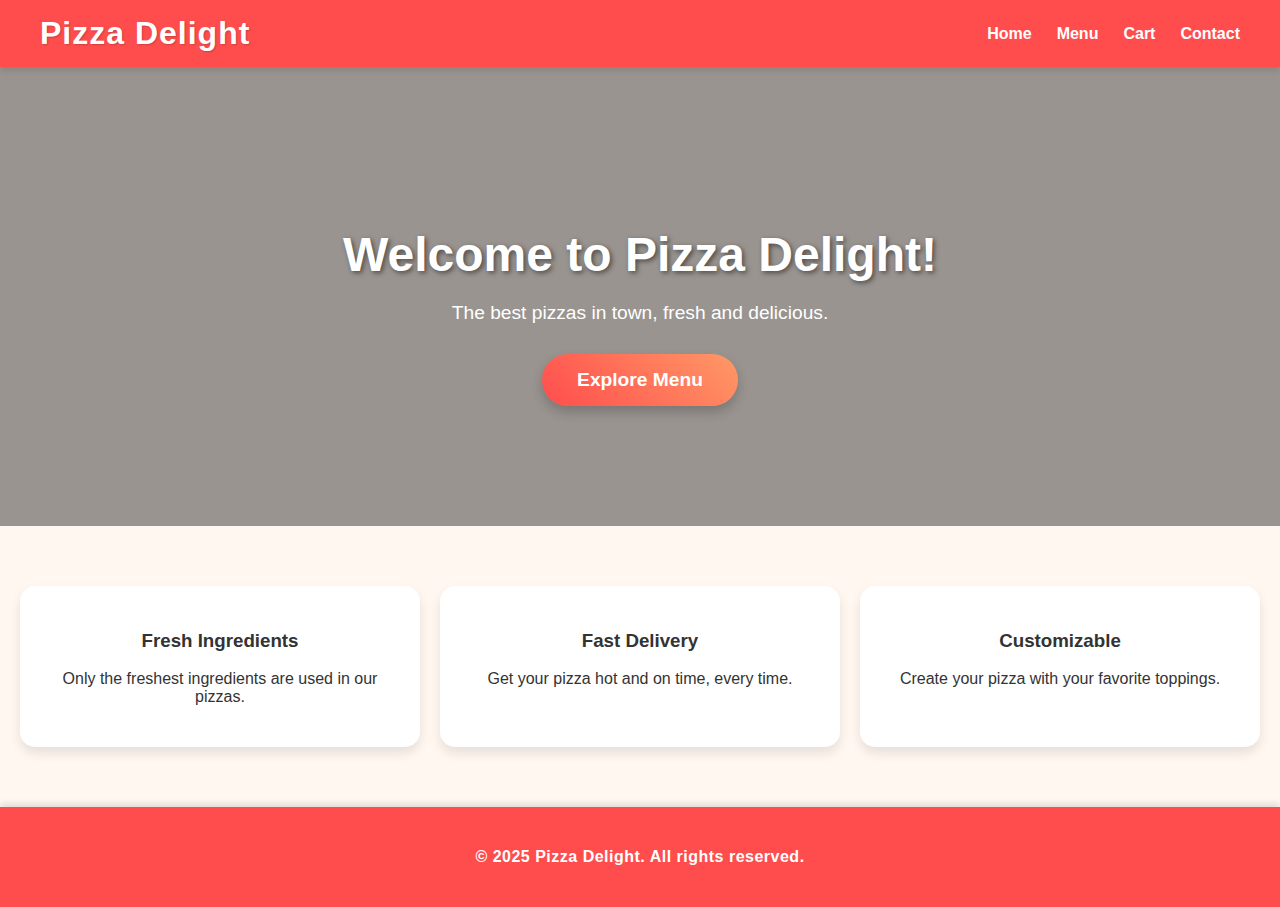
<file: index.html>
<!DOCTYPE html>
<html lang="en">
<head>
  <meta charset="UTF-8">
  <meta name="viewport" content="width=device-width, initial-scale=1.0">
  <title>Pizza Delight - Home</title>
  <link rel="stylesheet" href="css/style.css">
</head>
<body>
<header>
  <h1>Pizza Delight</h1>
  <nav>
    <ul>
      <li><a href="index.html">Home</a></li>
      <li><a href="menu.html">Menu</a></li>
      <li><a href="cart.html">Cart</a></li>
      <li><a href="contact.html">Contact</a></li>
    </ul>
  </nav>
</header>

<section class="hero">
  <h2>Welcome to Pizza Delight!</h2>
  <p>The best pizzas in town, fresh and delicious.</p>
  <a href="menu.html" class="btn">Explore Menu</a>
</section>

<section class="features">
  <div>
    <h3>Fresh Ingredients</h3>
    <p>Only the freshest ingredients are used in our pizzas.</p>
  </div>
  <div>
    <h3>Fast Delivery</h3>
    <p>Get your pizza hot and on time, every time.</p>
  </div>
  <div>
    <h3>Customizable</h3>
    <p>Create your pizza with your favorite toppings.</p>
  </div>
</section>

<footer>
  <p>&copy; 2025 Pizza Delight. All rights reserved.</p>
</footer>
</body>
</html>
</file>
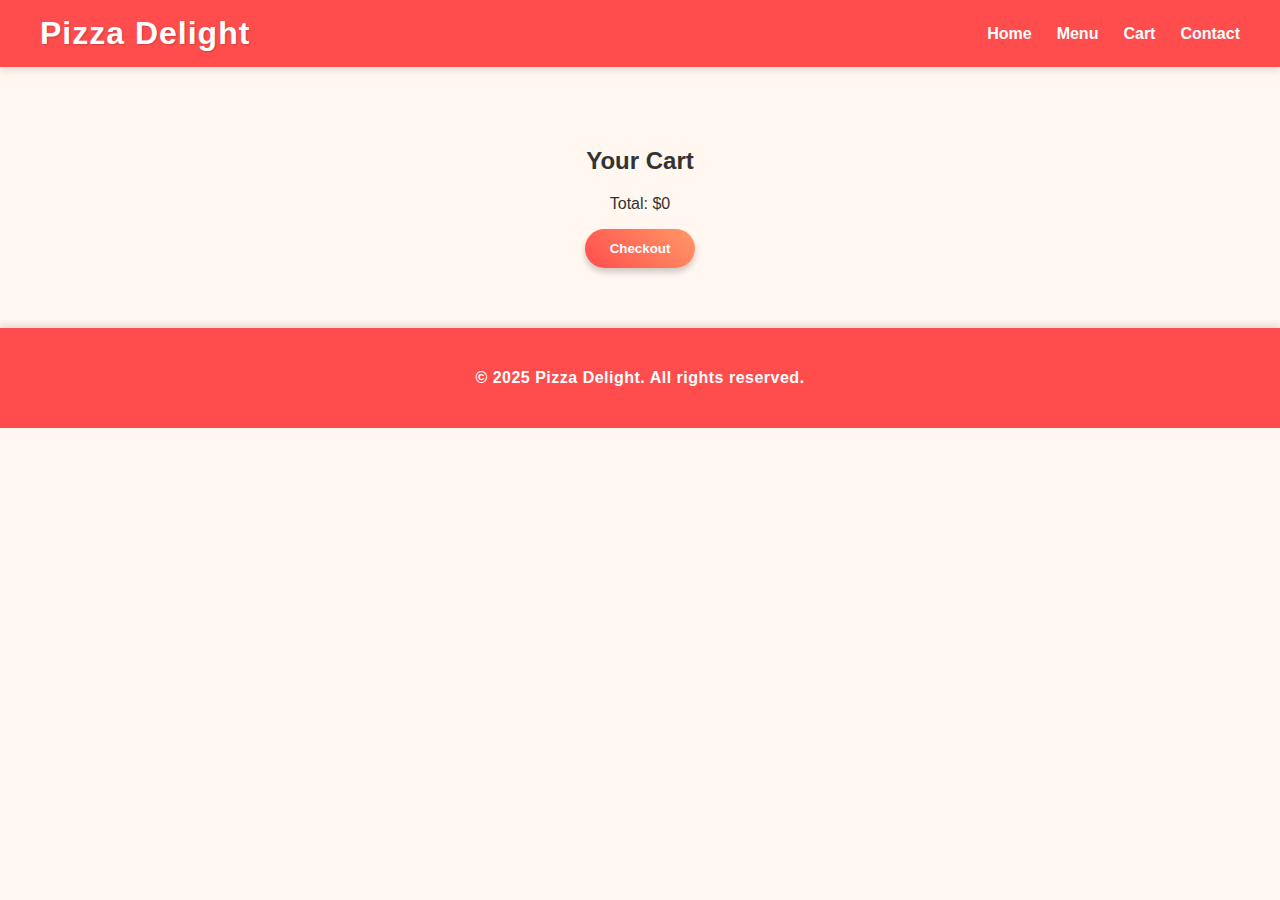
<file: cart.html>
<!DOCTYPE html>
<html lang="en">
<head>
    <meta charset="UTF-8">
    <meta name="viewport" content="width=device-width, initial-scale=1.0">
    <title>Pizza Delight - Cart</title>
    <link rel="stylesheet" href="css/style.css">
</head>
<body>
<header>
    <h1>Pizza Delight</h1>
    <nav>
        <ul>
            <li><a href="index.html">Home</a></li>
            <li><a href="menu.html">Menu</a></li>
            <li><a href="cart.html">Cart</a></li>
            <li><a href="contact.html">Contact</a></li>
        </ul>
    </nav>
</header>

<section class="cart">
    <h2>Your Cart</h2>
    <ul id="cart-items"></ul>
    <p id="total">Total: $0</p>
    <button onclick="checkout()">Checkout</button>
</section>

<footer>
    <p>&copy; 2025 Pizza Delight. All rights reserved.</p>
</footer>

<script src="js/script.js"></script>
</body>
</html>
</file>
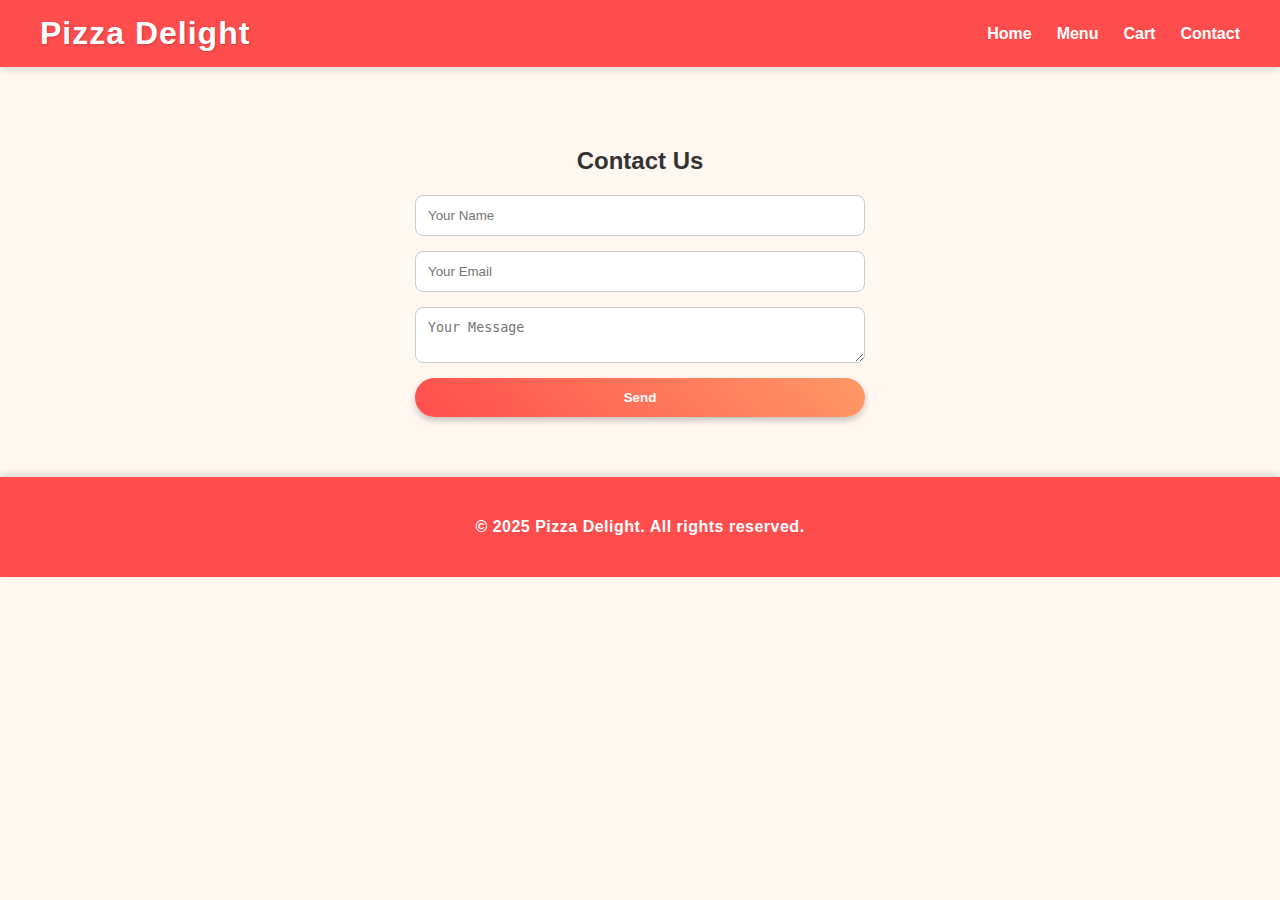
<file: contact.html>
<!DOCTYPE html>
<html lang="en">
<head>
    <meta charset="UTF-8">
    <meta name="viewport" content="width=device-width, initial-scale=1.0">
    <title>Pizza Delight - Contact</title>
    <link rel="stylesheet" href="css/style.css">
</head>
<body>
<header>
    <h1>Pizza Delight</h1>
    <nav>
        <ul>
            <li><a href="index.html">Home</a></li>
            <li><a href="menu.html">Menu</a></li>
            <li><a href="cart.html">Cart</a></li>
            <li><a href="contact.html">Contact</a></li>
        </ul>
    </nav>
</header>

<section class="contact">
    <h2>Contact Us</h2>
    <form onsubmit="alert('Message sent!'); return false;">
        <input type="text" placeholder="Your Name" required>
        <input type="email" placeholder="Your Email" required>
        <textarea placeholder="Your Message" required></textarea>
        <button type="submit">Send</button>
    </form>
</section>

<footer>
    <p>&copy; 2025 Pizza Delight. All rights reserved.</p>
</footer>
</body>
</html>
</file>
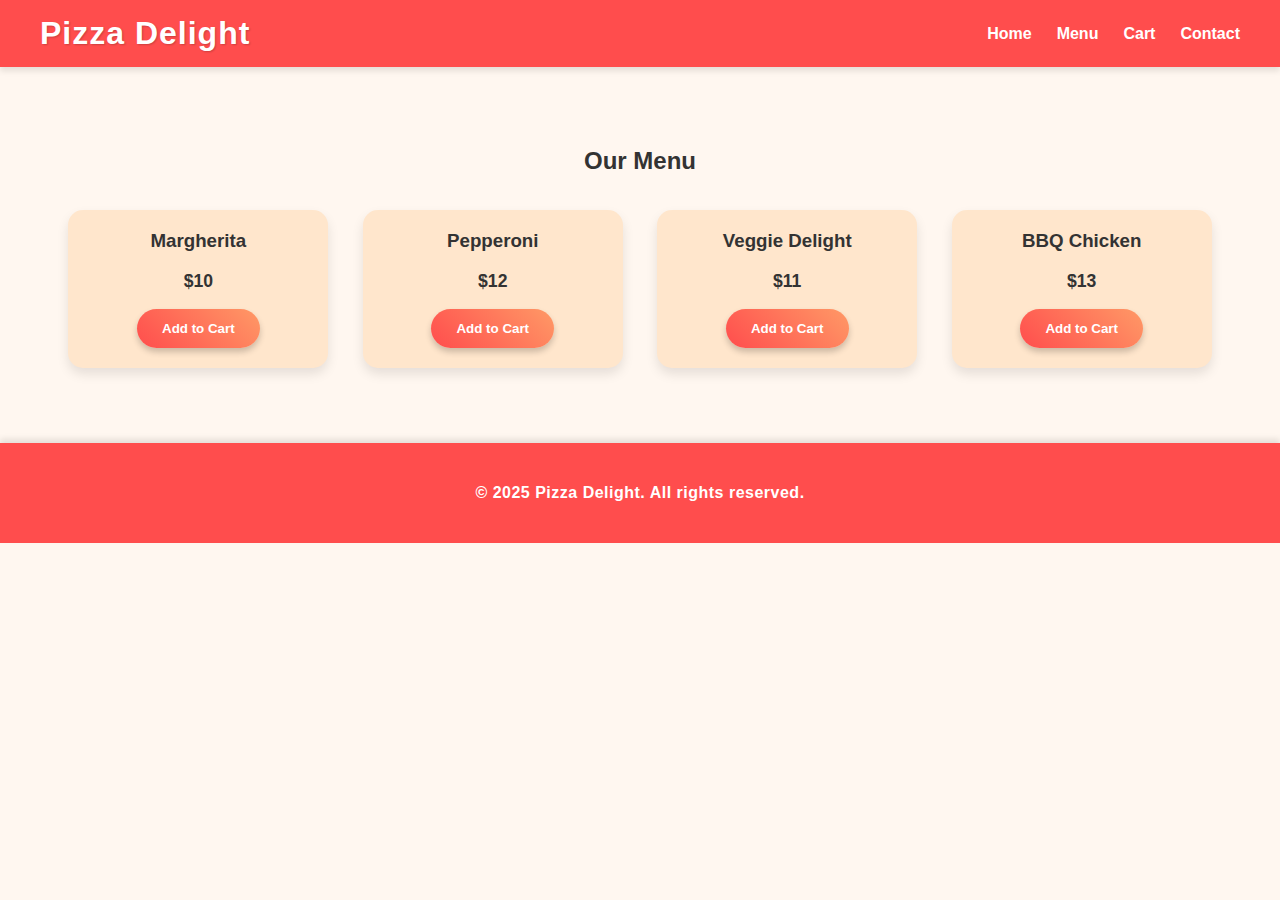
<file: menu.html>
<!DOCTYPE html>
<html lang="en">
<head>
    <meta charset="UTF-8">
    <meta name="viewport" content="width=device-width, initial-scale=1.0">
    <title>Pizza Delight - Menu</title>
    <link rel="stylesheet" href="css/style.css">
</head>
<body>
<header>
    <h1>Pizza Delight</h1>
    <nav>
        <ul>
            <li><a href="index.html">Home</a></li>
            <li><a href="menu.html">Menu</a></li>
            <li><a href="cart.html">Cart</a></li>
            <li><a href="contact.html">Contact</a></li>
        </ul>
    </nav>
</header>

<section class="menu">
    <h2>Our Menu</h2>
    <div class="pizza-card">
        <h3>Margherita</h3>
        <p>$10</p>
        <button onclick="addToCart('Margherita', 10)">Add to Cart</button>
    </div>
    <div class="pizza-card">
        <h3>Pepperoni</h3>
        <p>$12</p>
        <button onclick="addToCart('Pepperoni', 12)">Add to Cart</button>
    </div>
    <div class="pizza-card">
        <h3>Veggie Delight</h3>
        <p>$11</p>
        <button onclick="addToCart('Veggie Delight', 11)">Add to Cart</button>
    </div>
    <div class="pizza-card">
        <h3>BBQ Chicken</h3>
        <p>$13</p>
        <button onclick="addToCart('BBQ Chicken', 13)">Add to Cart</button>
    </div>
</section>

<footer>
    <p>&copy; 2025 Pizza Delight. All rights reserved.</p>
</footer>

<script src="js/script.js"></script>
</body>
</html>
</file>
<file: css/style.css>
body {
    margin: 0;
    font-family: 'Arial', sans-serif;
    background-color: #fff7f0;
    color: #333;
    min-height: 100vh;
    display: flex;
    flex-direction: column;
}

main {
    flex: 1;
}

header {
    background-color: #ff4d4d;
    color: white;
    padding: 15px 40px;
    display: flex;
    justify-content: space-between;
    align-items: center;
    flex-wrap: wrap;
    box-shadow: 0 4px 6px rgba(0,0,0,0.1);
}

header h1 {
    margin: 0;
    font-size: 2rem;
    letter-spacing: 1px;
    text-shadow: 1px 1px 2px rgba(0,0,0,0.2);
}

nav ul {
    list-style: none;
    display: flex;
    gap: 25px;
    margin: 0;
    padding: 0;
}

nav ul li a {
    color: white;
    text-decoration: none;
    font-weight: bold;
    transition: 0.3s;
}

nav ul li a:hover {
    color: #ffd699;
    text-shadow: 1px 1px 2px rgba(0,0,0,0.3);
}

@media (max-width: 768px) {
    header {
        flex-direction: column;
        align-items: flex-start;
        padding: 15px 20px;
    }
    nav ul {
        flex-direction: column;
        gap: 10px;
        width: 100%;
        margin-top: 10px;
    }
}

.btn, button {
    padding: 12px 25px;
    background: linear-gradient(45deg, #ff4d4d, #ff9966);
    color: white;
    border: none;
    border-radius: 30px;
    cursor: pointer;
    font-weight: bold;
    transition: 0.3s;
    box-shadow: 0 4px 6px rgba(0,0,0,0.2);
}

button:hover, .btn:hover {
    transform: translateY(-3px);
    box-shadow: 0 6px 8px rgba(0,0,0,0.3);
}

.hero {
    padding: 120px 20px;
    text-align: center;
    background: url('https://images.unsplash.com/photo-1600891964599-f61ba0e24092') center/cover no-repeat;
    color: white;
    position: relative;
}

.hero::after {
    content: "";
    position: absolute;
    top:0; left:0; right:0; bottom:0;
    background: rgba(0,0,0,0.4);
}

.hero h2 {
    font-size: 3rem;
    position: relative;
    z-index: 1;
    margin-bottom: 20px;
    text-shadow: 2px 2px 5px rgba(0,0,0,0.5);
}

.hero p {
    font-size: 1.2rem;
    position: relative;
    z-index: 1;
    margin-bottom: 30px;
}

.hero .btn {
    display: inline-block;
    padding: 15px 35px;
    font-size: 1.2rem;
    font-weight: bold;
    color: white;
    background: linear-gradient(45deg, #ff4d4d, #ff9966);
    border: none;
    border-radius: 50px;
    text-decoration: none;
    box-shadow: 0 6px 12px rgba(0,0,0,0.2);
    transition: all 0.3s ease;
    position: relative;
    z-index: 1;
}

.hero .btn:hover {
    transform: translateY(-5px) scale(1.05);
    box-shadow: 0 12px 24px rgba(0,0,0,0.3);
}

.hero .btn::after {
    content: "";
    position: absolute;
    top: 0; left: 0;
    width: 100%; height: 100%;
    border-radius: 50px;
    transition: all 0.3s ease;
}

.hero .btn:hover::after {
    background: rgba(255,255,255,0.1);
}

.features {
    display: flex;
    justify-content: space-around;
    padding: 60px 20px;
    text-align: center;
    gap: 20px;
}

.features div {
    width: 30%;
    background: white;
    padding: 25px;
    border-radius: 15px;
    box-shadow: 0 6px 12px rgba(0,0,0,0.1);
    transition: 0.3s;
}

.features div:hover {
    transform: translateY(-5px);
    box-shadow: 0 10px 20px rgba(0,0,0,0.15);
}

.menu {
    padding: 60px 20px;
    text-align: center;
}

.pizza-card {
    display: inline-block;
    background-color: #ffe6cc;
    padding: 20px;
    margin: 15px;
    border-radius: 15px;
    width: 220px;
    transition: 0.3s;
    box-shadow: 0 6px 12px rgba(0,0,0,0.1);
    cursor: pointer;
}

.pizza-card:hover {
    transform: translateY(-5px);
    box-shadow: 0 12px 24px rgba(0,0,0,0.2);
}

.pizza-card h3 {
    margin-top: 0;
}

.pizza-card p {
    font-size: 1.1rem;
    font-weight: bold;
}

.cart {
    padding: 60px 20px;
    text-align: center;
}

.cart ul {
    list-style: none;
    padding: 0;
    max-width: 400px;
    margin: 0 auto 20px;
    text-align: left;
}

.contact {
    padding: 60px 20px;
    text-align: center;
}

.contact form {
    display: flex;
    flex-direction: column;
    gap: 15px;
    max-width: 450px;
    margin: 0 auto;
}

.contact input, .contact textarea {
    padding: 12px;
    border-radius: 8px;
    border: 1px solid #ccc;
    transition: 0.3s;
}

.contact input:focus, .contact textarea:focus {
    border-color: #ff4d4d;
    outline: none;
    box-shadow: 0 0 5px rgba(255,77,77,0.5);
}

footer {
    background-color: #ff4d4d;
    color: white;
    text-align: center;
    padding: 25px 0;
    font-weight: bold;
    letter-spacing: 0.5px;
    box-shadow: 0 -4px 6px rgba(0,0,0,0.1);
}

@media (max-width: 768px) {
    .features {
        flex-direction: column;
    }
    .features div {
        width: 80%;
        margin: 10px auto;
    }
    .pizza-card {
        width: 80%;
    }
    .hero h2 {
        font-size: 2.2rem;
    }
    .hero p {
        font-size: 1rem;
    }
}
</file>
